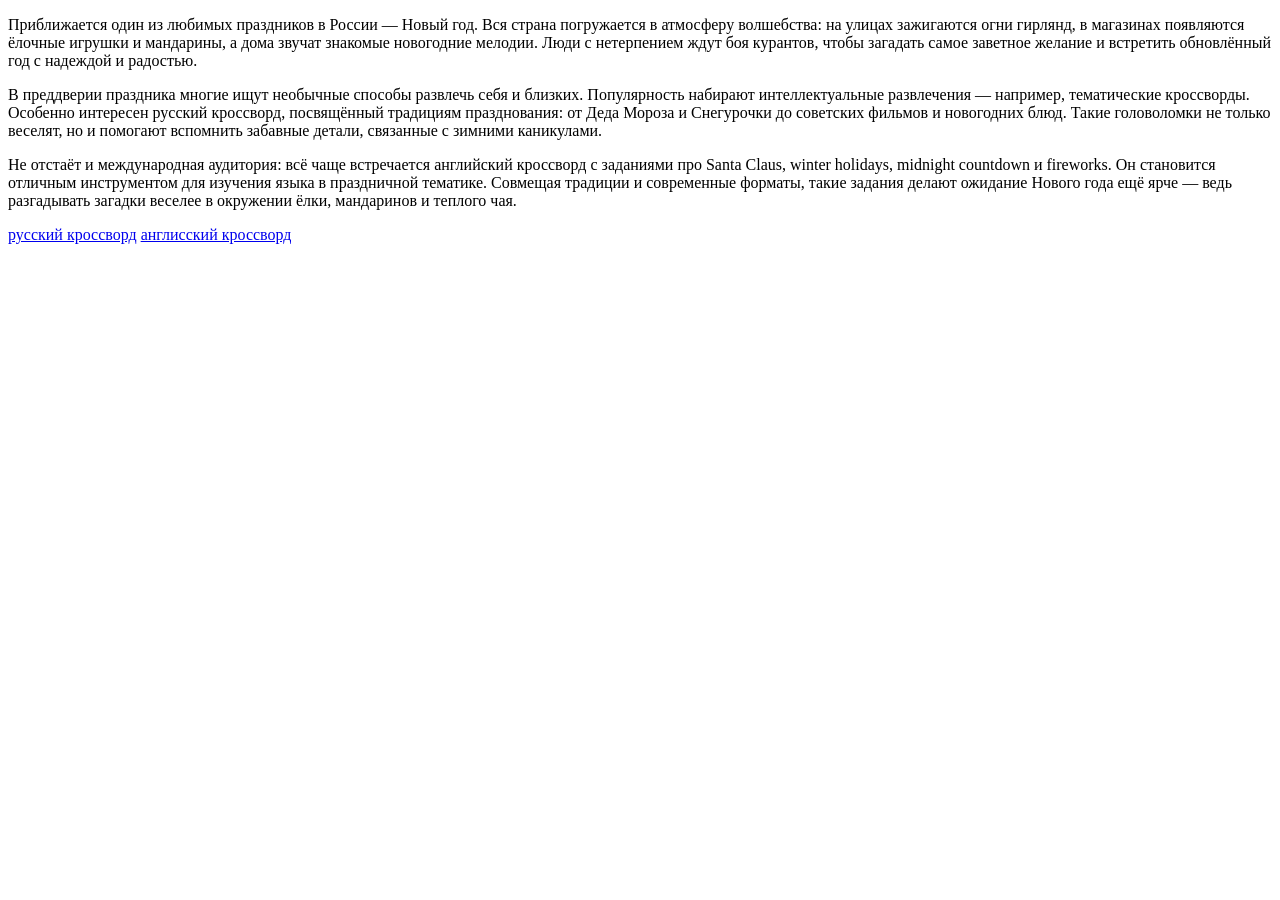
<file: Congratulations2026.html>
<!DOCTYPE html>
<html lang="ru">
<head>
    <title>Поздравление!</title>
    <meta charset="UTF-8">
    <title>Заголовок страницы</title>
</head>
<body>
<p>Приближается один из любимых праздников в России — Новый год. Вся страна погружается в атмосферу волшебства: на улицах зажигаются огни гирлянд,
    в магазинах появляются ёлочные игрушки и мандарины, а дома звучат знакомые новогодние мелодии.
    Люди с нетерпением ждут боя курантов, чтобы загадать самое заветное желание и встретить обновлённый год с надеждой и радостью.</p>
<p>В преддверии праздника многие ищут необычные способы развлечь себя и близких. Популярность набирают интеллектуальные развлечения — например,
    тематические кроссворды. Особенно интересен русский кроссворд, посвящённый традициям празднования: от Деда Мороза и Снегурочки до советских фильмов и новогодних блюд. 
    Такие головоломки не только веселят, но и помогают вспомнить забавные детали, связанные с зимними каникулами.</p>
<p class=”quote”>Не отстаёт и международная аудитория: всё чаще встречается английский кроссворд с заданиями про Santa Claus, winter holidays, midnight countdown и fireworks. 
    Он становится отличным инструментом для изучения языка в праздничной тематике. 
    Совмещая традиции и современные форматы, такие задания делают ожидание Нового года ещё ярче — ведь разгадывать загадки веселее в окружении ёлки, мандаринов и теплого чая.</p>
    <a href="krossvordRU.html">русский кроссворд</a>
    <a href="krossvordRU.html">англисский кроссворд</a>
    
</body>
</html>
</file>
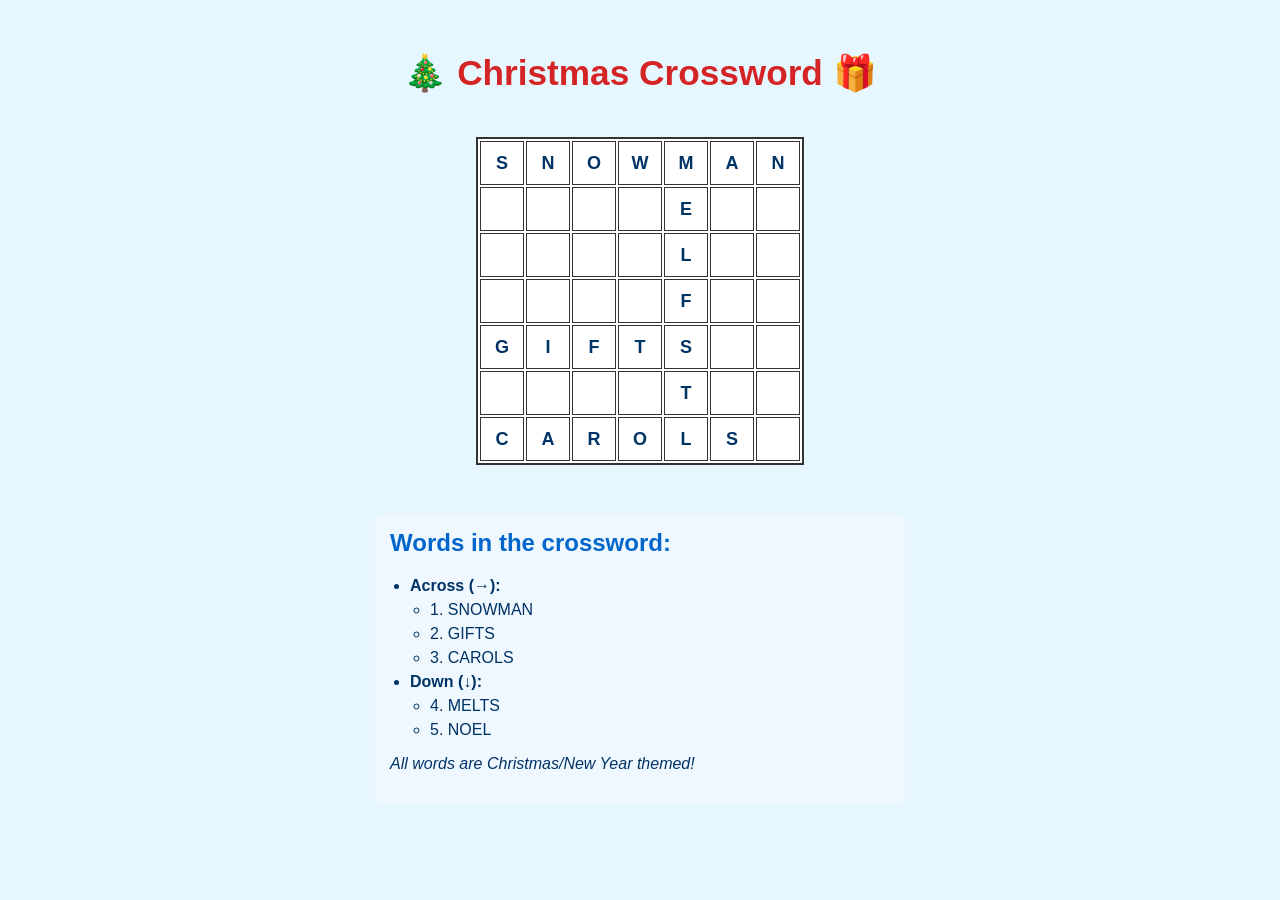
<file: krossvordEN.html>
<!DOCTYPE html>
<html lang="en">
<head>
  <meta charset="UTF-8">
  <meta name="viewport" content="width=device-width, initial-scale=1.0">
  <title>Christmas Crossword</title>
  <style>
    body {
      font-family: Arial, sans-serif;
      background-color: #e6f7ff;
      text-align: center;
      padding: 20px;
      color: #003366;
    }
    h1 {
      color: #d42426;
      font-size: 2.2em;
    }
    .crossword {
      display: inline-block;
      margin: 20px auto;
      border: 2px solid #333;
      background-color: white;
    }
    .crossword td {
      width: 40px;
      height: 40px;
      border: 1px solid #333;
      text-align: center;
      vertical-align: middle;
      font-weight: bold;
      font-size: 18px;
      background-color: #fff;
    }
    .black {
      background-color: #000;
    }
    .legend {
      max-width: 500px;
      margin: 25px auto;
      padding: 15px;
      background-color: #f0f8ff;
      border-radius: 10px;
      text-align: left;
    }
    .legend h2 {
      margin-top: 0;
      color: #0066cc;
    }
    .legend ul {
      padding-left: 20px;
    }
    .legend li {
      margin: 6px 0;
    }
  </style>
</head>
<body>
  <h1>🎄 Christmas Crossword 🎁</h1>

  <!-- Кроссворд 7x7 -->
  <table class="crossword">
    <tr>
      <td>S</td><td>N</td><td>O</td><td>W</td><td>M</td><td>A</td><td>N</td>
    </tr>
    <tr>
      <td class="black"></td><td class="black"></td><td class="black"></td><td class="black"></td><td>E</td><td class="black"></td><td class="black"></td>
    </tr>
    <tr>
      <td class="black"></td><td class="black"></td><td class="black"></td><td class="black"></td><td>L</td><td class="black"></td><td class="black"></td>
    </tr>
    <tr>
      <td class="black"></td><td class="black"></td><td class="black"></td><td class="black"></td><td>F</td><td class="black"></td><td class="black"></td>
    </tr>
    <tr>
      <td>G</td><td>I</td><td>F</td><td>T</td><td>S</td><td class="black"></td><td class="black"></td>
    </tr>
    <tr>
      <td class="black"></td><td class="black"></td><td class="black"></td><td class="black"></td><td>T</td><td class="black"></td><td class="black"></td>
    </tr>
    <tr>
      <td>C</td><td>A</td><td>R</td><td>O</td><td>L</td><td>S</td><td class="black"></td>
    </tr>
  </table>

  <div class="legend">
    <h2>Words in the crossword:</h2>
    <ul>
      <li><strong>Across (→):</strong>
        <ul>
          <li>1. SNOWMAN</li>
          <li>2. GIFTS</li>
          <li>3. CAROLS</li>
        </ul>
      </li>
      <li><strong>Down (↓):</strong>
        <ul>
          <li>4. MELTS</li>
          <li>5. NOEL</li>
        </ul>
      </li>
    </ul>
    <p><em>All words are Christmas/New Year themed!</em></p>
  </div>

</body>
</html>
</file>
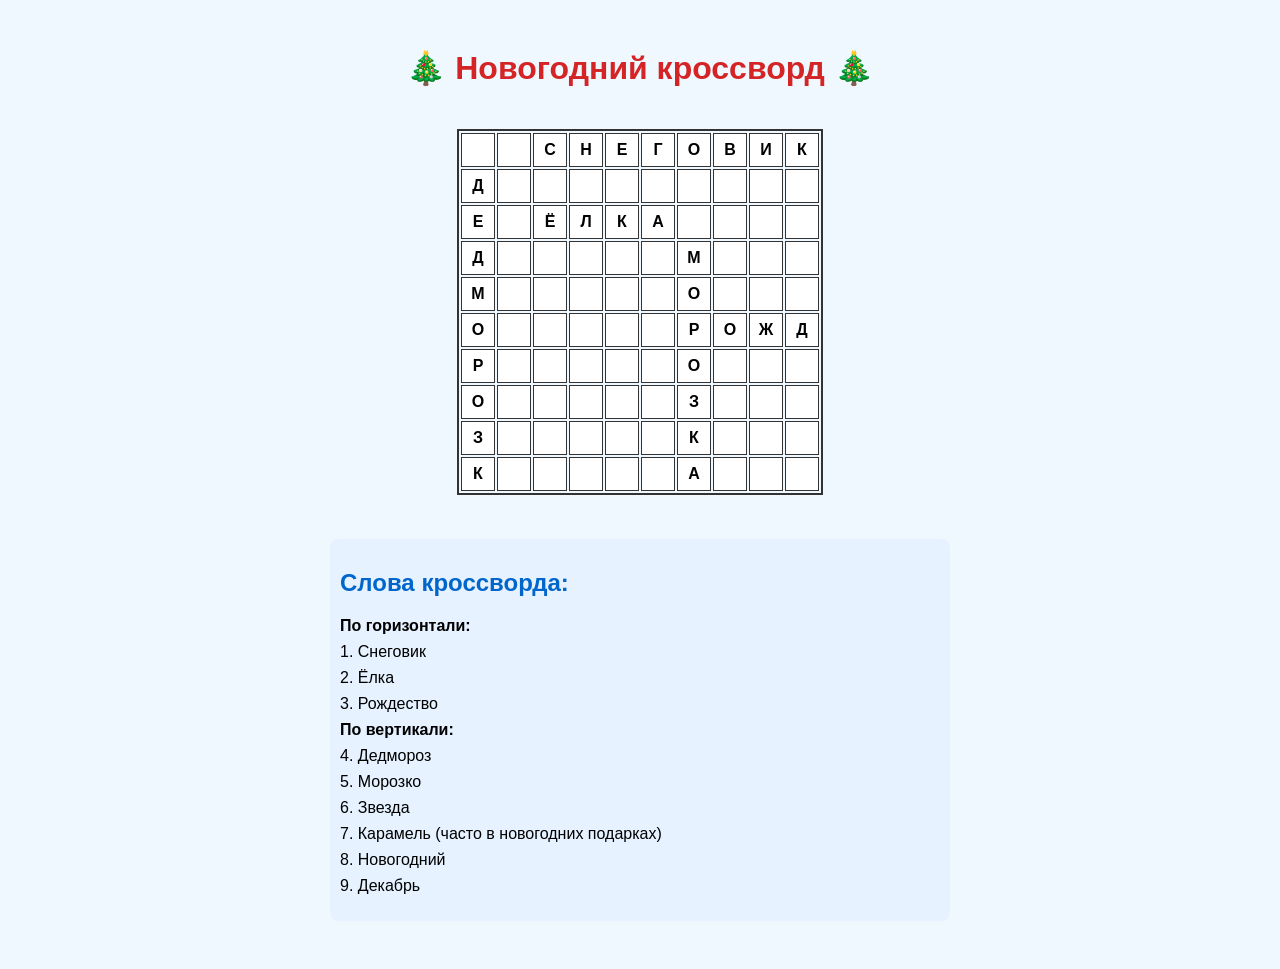
<file: krossvordRU.html>
<!DOCTYPE html>
<html lang="ru">
<head>
  <meta charset="UTF-8">
  <title>Новогодний кроссворд</title>
  <style>
    body {
      font-family: Arial, sans-serif;
      background-color: #f0f8ff;
      text-align: center;
      padding: 20px;
    }
    h1 {
      color: #d42426;
    }
    .crossword {
      display: inline-block;
      margin: 20px auto;
      border: 2px solid #333;
    }
    .crossword td {
      width: 30px;
      height: 30px;
      border: 1px solid #333;
      text-align: center;
      vertical-align: middle;
      font-weight: bold;
      font-size: 16px;
      background-color: #fff;
    }
    .black {
      background-color: #000;
    }
    .legend {
      margin: 20px auto;
      max-width: 600px;
      text-align: left;
      padding: 10px;
      background-color: #e6f2ff;
      border-radius: 8px;
    }
    .legend h2 {
      color: #0066cc;
    }
    .legend ul {
      list-style-type: none;
      padding-left: 0;
    }
    .legend li {
      margin-bottom: 8px;
    }
  </style>
</head>
<body>
  <h1>🎄 Новогодний кроссворд 🎄</h1>

  <!-- Кроссворд 10x10 -->
  <table class="crossword">
    <tr>
      <td></td><td class="black"></td><td>С</td><td>Н</td><td>Е</td><td>Г</td><td>О</td><td>В</td><td>И</td><td>К</td>
    </tr>
    <tr>
      <td>Д</td><td class="black"></td><td class="black"></td><td class="black"></td><td class="black"></td><td class="black"></td><td class="black"></td><td class="black"></td><td class="black"></td><td class="black"></td>
    </tr>
    <tr>
      <td>Е</td><td class="black"></td><td>Ё</td><td>Л</td><td>К</td><td>А</td><td></td><td class="black"></td><td class="black"></td><td class="black"></td>
    </tr>
    <tr>
      <td>Д</td><td class="black"></td><td class="black"></td><td class="black"></td><td class="black"></td><td class="black"></td><td>М</td><td class="black"></td><td class="black"></td><td class="black"></td>
    </tr>
    <tr>
      <td>М</td><td class="black"></td><td class="black"></td><td class="black"></td><td class="black"></td><td class="black"></td><td>О</td><td class="black"></td><td class="black"></td><td class="black"></td>
    </tr>
    <tr>
      <td>О</td><td class="black"></td><td class="black"></td><td class="black"></td><td class="black"></td><td class="black"></td><td>Р</td><td>О</td><td>Ж</td><td>Д</td>
    </tr>
    <tr>
      <td>Р</td><td class="black"></td><td class="black"></td><td class="black"></td><td class="black"></td><td class="black"></td><td>О</td><td class="black"></td><td class="black"></td><td class="black"></td>
    </tr>
    <tr>
      <td>О</td><td class="black"></td><td class="black"></td><td class="black"></td><td class="black"></td><td class="black"></td><td>З</td><td class="black"></td><td class="black"></td><td class="black"></td>
    </tr>
    <tr>
      <td>З</td><td class="black"></td><td class="black"></td><td class="black"></td><td class="black"></td><td class="black"></td><td>К</td><td class="black"></td><td class="black"></td><td class="black"></td>
    </tr>
    <tr>
      <td>К</td><td class="black"></td><td class="black"></td><td class="black"></td><td class="black"></td><td class="black"></td><td>А</td><td class="black"></td><td class="black"></td><td class="black"></td>
    </tr>
  </table>

  <div class="legend">
    <h2>Слова кроссворда:</h2>
    <ul>
      <li><strong>По горизонтали:</strong></li>
      <li>1. Снеговик</li>
      <li>2. Ёлка</li>
      <li>3. Рождество</li>
      <li><strong>По вертикали:</strong></li>
      <li>4. Дедмороз</li>
      <li>5. Морозко</li>
      <li>6. Звезда</li>
      <li>7. Карамель (часто в новогодних подарках)</li>
      <li>8. Новогодний</li>
      <li>9. Декабрь</li>
    </ul>
  </div>

</body>
</html>
</file>
